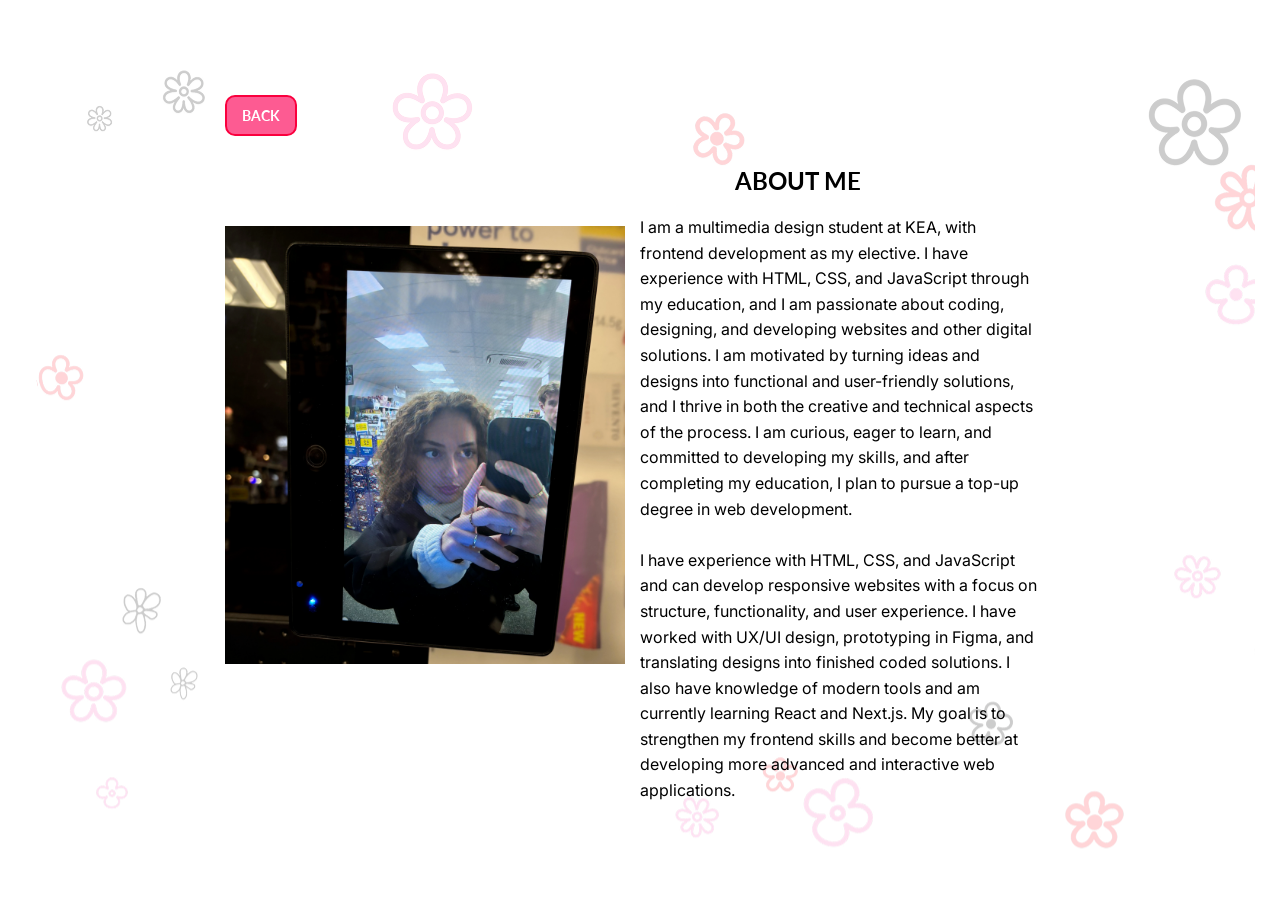
<file: om.html>
<!DOCTYPE html>
<html lang="da">

<head>
    <meta charset="UTF-8">
    <meta name="viewport" content="width=device-width, initial-scale=1.0">
    <meta name="robots" content="noindex">
    <link rel="preconnect" href="https://fonts.googleapis.com">
    <link rel="preconnect" href="https://fonts.gstatic.com" crossorigin>
    <link
        href="https://fonts.googleapis.com/css2?family=Inter:ital,opsz,wght@0,14..32,100..900;1,14..32,100..900&family=Lato:ital,wght@0,100;0,300;0,400;0,700;0,900;1,100;1,300;1,400;1,700;1,900&family=Roboto+Condensed:ital,wght@0,100..900;1,100..900&display=swap"
        rel="stylesheet">
    <link rel="stylesheet" href="style.css">
    <title>ABOUT ME</title>
</head>

<body>

    <main>

        <div class="om-mig">
            <div class="knapper">
                <a href="portofolio.html">BACK</a>
            </div>
            <div class="grid_1-1">
                <div>
                    <img src="billeder/lnd-mig2.webp" alt="Billede af Alma Castillo">
                </div>
                <div>
                    <h2>ABOUT ME</h2>
                    <p>I am a multimedia design student at KEA, with frontend development as my elective. I have
                        experience with HTML, CSS, and
                        JavaScript through my education, and I am passionate about coding, designing, and developing
                        websites and other digital
                        solutions. I am motivated by turning ideas and designs into functional and user-friendly
                        solutions, and I thrive in both
                        the creative and technical aspects of the process. I am curious, eager to learn, and committed
                        to developing my skills,
                        and after completing my education, I plan to pursue a top-up degree in web development.<br>
                        <br>

                        I have experience with HTML, CSS, and JavaScript and can develop responsive websites with a
                        focus on structure,
                        functionality, and user experience. I have worked with UX/UI design, prototyping in Figma, and
                        translating designs into
                        finished coded solutions. I also have knowledge of modern tools and am currently learning React
                        and Next.js. My goal is
                        to strengthen my frontend skills and become better at developing more advanced and interactive
                        web applications.
                    </p>
                </div>
            </div>
        </div>


    </main>

</body>

</html>
</file>
<file: style.css>
/*************** Reset *********************/
* {
  margin: 0;
  padding: 0;
  box-sizing: border-box;
  cursor: default;
}

img {
  width: 100%;
  height: auto;
  display: block;
}

/***************** Nav bar *****************/

.logo {
  border-bottom: 2px solid #000000;
  display: flex;
  flex-direction: column;
  gap: 30px;
}

.logo-img {
  padding: 60px 120px 0 120px;
}

.logo-img img {
  animation-name: logo_kf;
  animation-duration: 15s;
  animation-iteration-count: infinite;
  animation-timing-function: linear;
  cursor: pointer;
}

@keyframes logo_kf {
  100% {
    rotate: 360deg;
  }
}

#datetime {
  font-family: "Lato", sans-serif;
  font-size: 0.8rem;
  padding: 0 0 10px 300px;
}

@media (min-width: 800px) {
  .logo {
    border-bottom: 2px solid #000000;
    display: flex;
    flex-direction: column;
    gap: 30px;
  }

  .logo-img {
    padding: 40px 40px 0 40px;
  }
  #datetime {
    font-family: "Lato", sans-serif;
    font-size: 0.8rem;
    padding: 0 0 10px 100px;
  }
}

header {
  position: relative;
  width: 100%;
  height: auto;
  border-right: none;
  border-bottom: 2px solid #000;
  font-family: "Lato", sans-serif;
  z-index: 9999;
}

@media (min-width: 800px) {
  header {
    position: fixed;
    width: 250px;
    height: 100vh;
    background-color: #ffffff;
    border-right: 2px solid #000;
    border-bottom: none;
    font-family: "Lato", sans-serif;
  }
}

.navbar ul {
  list-style-type: none;
  padding: 0;
}

.menu-section {
  padding: 10px 0 30px 10px;
  border-bottom: 2px solid #000000;
}

.navbar a {
  display: block;
  color: black;
  text-decoration: none;
  font-size: 0.9rem;
  margin-left: 5px;
}

.menu-tekst {
  font-weight: bold;
  font-size: 1.2rem;
  margin-bottom: 5px;
  margin-left: 5px;
}

.navbar a:hover {
  text-decoration: underline;
  color: #fd5b92;
}

.submenu {
  list-style: none;
  margin-bottom: 40px;
}

.submenu li {
  margin-bottom: 5px;
}

.footer {
  text-align: center;
  padding: 20px 0;
  font-family: "Lato", sans-serif;
  font-size: 0.8rem;
}

/***********************************/

/****************** Basics ***************/

html {
  scroll-behavior: smooth;
}

main {
  padding: 25px;
}

main img {
  margin-bottom: 30px;
}

h1 {
  font-family: "Lato", sans-serif;
  font-weight: 700;
  font-style: normal;
  font-size: 3rem;
  color: #fd5b92;
  -webkit-text-stroke: 3px #fa003e;
}

h2 {
  font-family: "Lato", sans-serif;
  border-top: 2px solid #000000;
  border-bottom: 2px solid #000000;
  padding: 15px 0;
  margin: 100px 0 40px 0;
}

h3 {
  font-family: "Lato", sans-serif;
  margin-bottom: 25px;
}

main p {
  font-family: "Inter", sans-serif;
  max-width: 40ch;
  line-height: 1.6rem;
}

a {
  font-family: "Lato", sans-serif;
  text-decoration: none;
  cursor: pointer;
}

@media (min-width: 800px) {
  .main-prjekter {
    margin-left: 250px;
    padding: 100px 100px 100px 100px;
  }
  main img {
    width: 400px;
  }
  h1 {
    font-family: "Lato", sans-serif;
    font-weight: 700;
    font-style: normal;
    font-size: 3.5rem;
    color: #fd5b92;
    -webkit-text-stroke: 4px #fa003e;
    letter-spacing: 0.3rem;
  }

  p {
    max-width: 200ch;
  }

  h2 {
    margin: 100px 0 80px 0;
    text-align: center;
  }
}

.knapper {
  font-family: "Lato", sans-serif;
  background-color: #fd5b92;
  border: 2px solid #fa003e;
  color: white;
  margin: 20px 20px 20px 0;
  padding: 10px 15px;
  border-radius: 10px;
  font-weight: bold;
  font-size: 0.9rem;
  display: inline-block;
  cursor: pointer;
}

.top-knap {
  position: fixed;
  bottom: 20px;
  right: 20px;
  background-color: #fd5b92;
  border: 2px solid #fa003e;
  font-family: "Lato", sans-serif;
  color: white;
  padding: 10px 15px;
  border-radius: 10px;
  font-weight: bold;
  font-size: 0.9rem;
  opacity: 0.6;
  transition:
    opacity 0.3s,
    background-color 0.3s;
  z-index: 1000;
}

.top-knap:hover {
  opacity: 1;
  background-color: #fd5b92;
  border: 2px solid #fa003e;
  cursor: pointer;
}

@media (min-width: 800px) {
  .main-prjekter img {
    transition: 0.2s;
  }

  .main-prjekter img:hover {
    scale: 110%;
    z-index: 100;
  }
}

/*************** Velkommen **************/

.velkommen-section {
  display: flex;
  flex-direction: column;
  align-items: center;
  gap: 50px;
  background: url("billeder/velkommen-bg-img-tlf2.png");
}

@media (min-width: 800px) {
  .velkommen-section {
    display: flex;
    flex-direction: column;
    align-items: center;
    gap: 50px;
    background: url("billeder/velkommen-bg-img3.png");
  }

  .velkommen-section div h3 {
    margin-bottom: 10px;
  }

  .velkommen-section div p {
    max-width: 60ch;
    padding-bottom: 50px;
  }
}

/**************** Tema 2 ***************/

.tema02 {
  background-image: url("billeder/tema02-bg-img2.png");
}

@media (min-width: 800px) {
  .tema02 h2 {
    border-top: 2px solid #000000;
    border-bottom: 2px solid #000000;
  }
  .grid_1-1 {
    display: grid;
    grid-template-columns: 1fr 1fr;
  }
  .grid_2-1-2 {
    display: grid;
    grid-template-columns: 2fr 1fr 2fr;
  }

  .grid_2-1 {
    display: grid;
    grid-template-columns: 2fr 1fr;
  }

  .grid_2-1-2 img:first-child {
    grid-column: 1/3;
    width: 100%;
    grid-row: 1/3;
  }

  .grid_2-1-2 > img:last-child {
    grid-column: 2/4;
    grid-row: 2/4;
    width: 100%;
  }

  .grid_2-1-1-1-2 {
    display: grid;
    grid-template-columns: 2fr 1fr 1fr 1fr 2fr;
  }

  .grid_2-1-1-1-2 img:first-child {
    grid-column: 1/3;
    width: 100%;
    grid-row: 1/3;
  }

  .grid_2-1-1-1-2 img:nth-child(2) {
    grid-column: 2/5;
    grid-row: 2/4;
    width: 100%;
    z-index: 10;
  }
  .grid_2-1-1-1-2 img:last-child {
    grid-column: 4/6;
    grid-row: 1/3;
    width: 100%;
  }
}

/****************************************/

/**************** Tema 3 *****************/

.tema03 {
  background-image: url("billeder/t3-bg-img2-tlf.png");
}

.tema03 p {
  margin-bottom: 20px;
}

.tema3-top-sektion {
  margin-bottom: 150px;
}

.tema03 img {
  border: 2px solid #000000;
}

@media (min-width: 800px) {
  .tema03 {
    background-image: url("billeder/t3-bg-img2.png");
  }
}

/****************************************/

/**************** Tema 4 *****************/

.tema04 {
  background-image: url("billeder/t4-bg-img2-tlf.png");
}

.tema04 img {
  width: 400px;
}

@media (min-width: 800px) {
  .tema04 img {
    width: 500px;
  }
  .tema04 {
    background-image: url("billeder/t4-bg-img2.png");
  }
}

.spil-spil {
  overflow: hidden;
  margin-bottom: 0;
}
iframe {
  display: block;
  border: none;
  width: 100%;
  height: 800px;
  margin-top: -68px;
  margin-bottom: 0;
}

/****************************************/

/**************** Tema 5 ***************/

.tema05 {
  background-image: url("billeder/t5-bg-img-tlf.png");
}

.tema05 img {
  margin-bottom: 0;
  margin-top: 30px;
}
.tema05 .knapper {
  margin-bottom: 0;
}

@media (min-width: 800px) {
  .tema05 {
    background-image: url("billeder/t5-bg-img.png");
  }

  .tema05 .knapper {
    margin-bottom: 60px;
  }
}

/****************************************/

/**************** Forside ***************/

.forside h1 {
  font-family: "Lato", sans-serif;
  font-weight: 700;
  font-style: normal;
  font-size: 3.5rem;
  padding-left: 3px;
  letter-spacing: 0.2rem;
  color: #000000;
  -webkit-text-stroke: 0;
}
.forside img {
  margin-bottom: 6px;
}

.forside h2 {
  border: none;
  margin: 0;
}

.forside div:last-child {
  display: flex;
  justify-content: space-between;
}

.forside a {
  height: 40px;
  padding: 2px 10px;
  margin: 8px 7px 0 0;
  font-size: 0.9rem;
  display: inline-flex;
  align-items: center;
  background-color: #ffffff;
  border: 2px solid #000000;
  color: #000000;
  font-weight: bold;
  text-decoration: none;
}

@media (min-width: 800px) {
  .forside {
    margin: 0 auto;
    padding: 100px;
    display: flex;
    flex-direction: column;
    justify-content: center;
    align-items: center;
  }
  .forside .forside-h2-a {
    display: flex;
    gap: 80px;
  }
}

/****************************************/

/**************** Om mig side ***************/

main .om-mig {
  background-image: url("billeder/om-mig-bg2-tlf2.png");
}

.om-mig h2 {
  border: none;
  margin: 0;
}
.om-mig a {
  color: #ffffff;
}

.om-mig .knapper {
  margin-bottom: 30px;
}

@media (min-width: 800px) {
  .om-mig {
    padding: 50px 200px;
  }

  .om-mig img {
    margin-top: 60px;
  }

  main .om-mig {
    background-image: url("billeder/om-mig-bg2.png");
  }

  .om-mig h2 {
    border: none;
    text-align: center;
    margin: 0;
    padding: 0 100px 20px 0;
  }
}

/****************************************/

.sem3 .velkommen-section p {
  padding-bottom: 100px;
}
</file>
